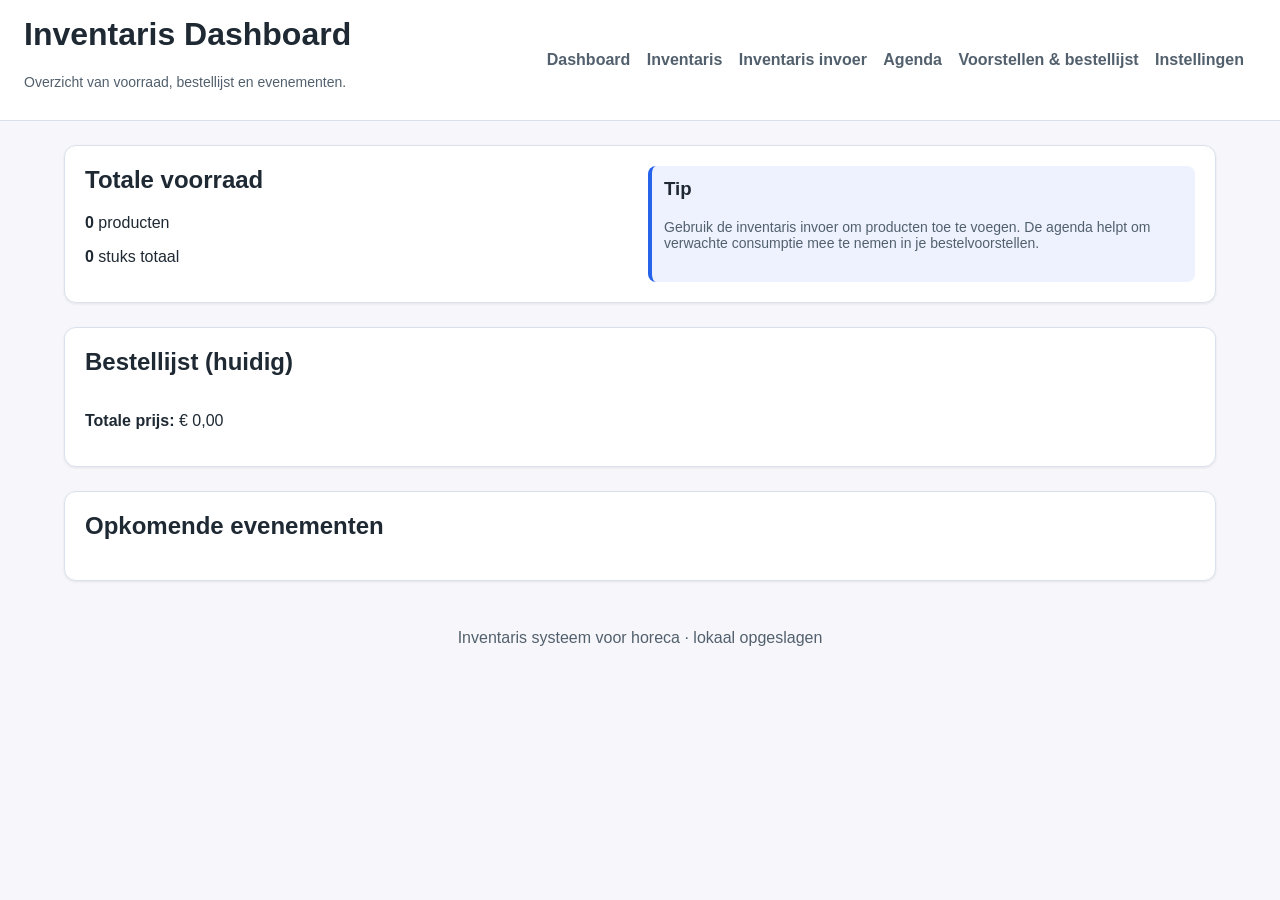
<file: index.html>
<!DOCTYPE html>
<html lang="nl">
  <head>
    <meta charset="UTF-8" />
    <meta name="viewport" content="width=device-width, initial-scale=1.0" />
    <title>Horeca Inventaris Dashboard</title>
    <link rel="stylesheet" href="styles.css" />
  </head>
  <body data-page="dashboard">
    <header>
      <div>
        <h1>Inventaris Dashboard</h1>
        <p class="small">Overzicht van voorraad, bestellijst en evenementen.</p>
      </div>
      <nav>
        <a href="index.html" data-page="dashboard">Dashboard</a>
        <a href="inventory.html" data-page="inventory">Inventaris</a>
        <a href="inventory-entry.html" data-page="inventory-entry">Inventaris invoer</a>
        <a href="agenda.html" data-page="agenda">Agenda</a>
        <a href="orderlist.html" data-page="orderlist">Voorstellen &amp; bestellijst</a>
        <a href="settings.html" data-page="settings">Instellingen</a>
      </nav>
    </header>

    <main>
      <section class="grid-2">
        <div>
          <h2>Totale voorraad</h2>
          <p><strong id="product-count">0</strong> producten</p>
          <p><strong id="item-count">0</strong> stuks totaal</p>
        </div>
        <div class="notice">
          <h3>Tip</h3>
          <p class="small">
            Gebruik de inventaris invoer om producten toe te voegen. De agenda helpt om verwachte
            consumptie mee te nemen in je bestelvoorstellen.
          </p>
        </div>
      </section>

      <section>
        <h2>Bestellijst (huidig)</h2>
        <div id="orderlist-items" class="card-list"></div>
        <p><strong>Totale prijs:</strong> <span id="orderlist-total">€ 0,00</span></p>
      </section>

      <section>
        <h2>Opkomende evenementen</h2>
        <div id="event-list" class="card-list"></div>
      </section>
    </main>

    <footer>Inventaris systeem voor horeca · lokaal opgeslagen</footer>
    <script src="./app.js" defer></script>
  </body>
</html>
</file>
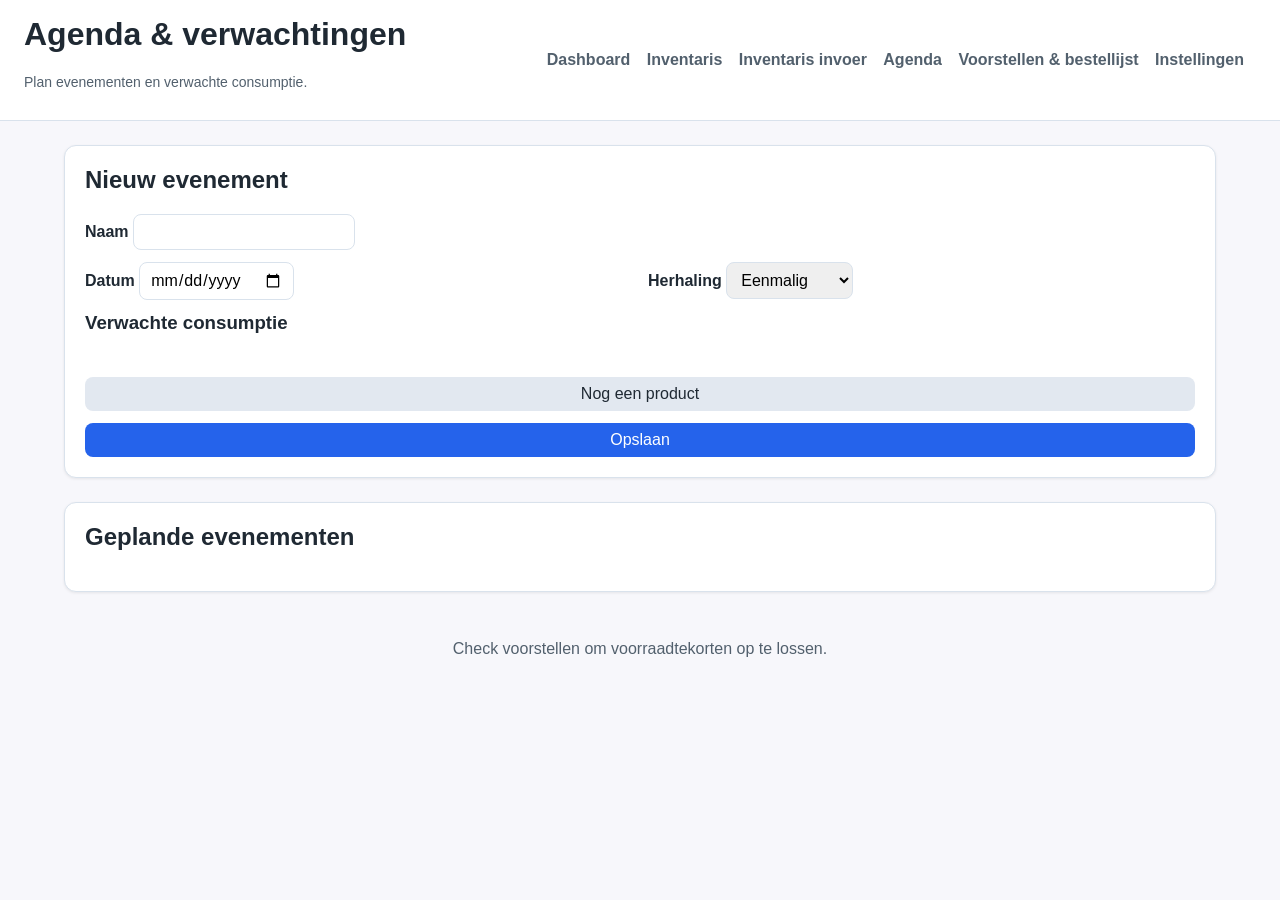
<file: agenda.html>
<!DOCTYPE html>
<html lang="nl">
  <head>
    <meta charset="UTF-8" />
    <meta name="viewport" content="width=device-width, initial-scale=1.0" />
    <title>Agenda</title>
    <link rel="stylesheet" href="styles.css" />
  </head>
  <body data-page="agenda">
    <header>
      <div>
        <h1>Agenda &amp; verwachtingen</h1>
        <p class="small">Plan evenementen en verwachte consumptie.</p>
      </div>
      <nav>
        <a href="index.html" data-page="dashboard">Dashboard</a>
        <a href="inventory.html" data-page="inventory">Inventaris</a>
        <a href="inventory-entry.html" data-page="inventory-entry">Inventaris invoer</a>
        <a href="agenda.html" data-page="agenda">Agenda</a>
        <a href="orderlist.html" data-page="orderlist">Voorstellen &amp; bestellijst</a>
        <a href="settings.html" data-page="settings">Instellingen</a>
      </nav>
    </header>

    <main>
      <section>
        <h2>Nieuw evenement</h2>
        <form id="agenda-form">
          <div>
            <label for="event-name">Naam</label>
            <input id="event-name" name="name" required />
          </div>
          <div class="grid-2">
            <div>
              <label for="event-date">Datum</label>
              <input id="event-date" name="date" type="date" required />
            </div>
            <div>
              <label for="event-repeat">Herhaling</label>
              <select id="event-repeat" name="repeat">
                <option value="Eenmalig">Eenmalig</option>
                <option value="Wekelijks">Wekelijks</option>
                <option value="Maandelijks">Maandelijks</option>
              </select>
            </div>
          </div>

          <h3>Verwachte consumptie</h3>
          <div id="agenda-items" class="card-list"></div>
          <button type="button" class="secondary" id="add-agenda-item">Nog een product</button>
          <button type="submit">Opslaan</button>
        </form>
      </section>

      <section>
        <h2>Geplande evenementen</h2>
        <div id="agenda-list" class="card-list"></div>
      </section>
    </main>

    <footer>Check voorstellen om voorraadtekorten op te lossen.</footer>
    <script src="./app.js" defer></script>
  </body>
</html>
</file>
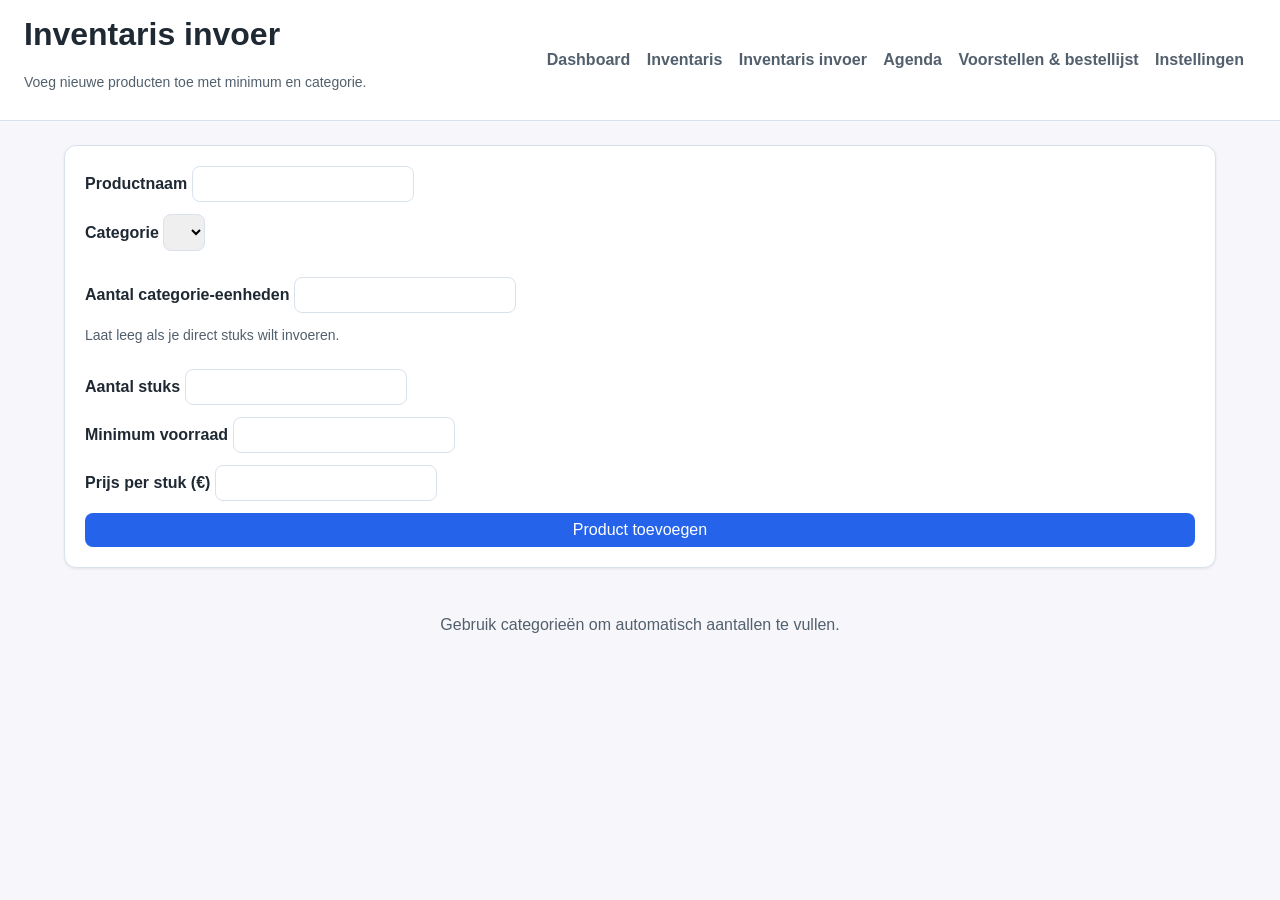
<file: inventory-entry.html>
<!DOCTYPE html>
<html lang="nl">
  <head>
    <meta charset="UTF-8" />
    <meta name="viewport" content="width=device-width, initial-scale=1.0" />
    <title>Inventaris invoer</title>
    <link rel="stylesheet" href="styles.css" />
  </head>
  <body data-page="inventory-entry">
    <header>
      <div>
        <h1>Inventaris invoer</h1>
        <p class="small">Voeg nieuwe producten toe met minimum en categorie.</p>
      </div>
      <nav>
        <a href="index.html" data-page="dashboard">Dashboard</a>
        <a href="inventory.html" data-page="inventory">Inventaris</a>
        <a href="inventory-entry.html" data-page="inventory-entry">Inventaris invoer</a>
        <a href="agenda.html" data-page="agenda">Agenda</a>
        <a href="orderlist.html" data-page="orderlist">Voorstellen &amp; bestellijst</a>
        <a href="settings.html" data-page="settings">Instellingen</a>
      </nav>
    </header>

    <main>
      <section>
        <form id="inventory-form">
          <div>
            <label for="name">Productnaam</label>
            <input id="name" name="name" required />
          </div>
          <div>
            <label for="category">Categorie</label>
            <select id="category" name="category"></select>
            <p id="category-helper" class="small"></p>
          </div>
          <div>
            <label for="category-units">Aantal categorie-eenheden</label>
            <input id="category-units" type="number" min="0" step="1" />
            <p class="small">Laat leeg als je direct stuks wilt invoeren.</p>
          </div>
          <div>
            <label for="quantity">Aantal stuks</label>
            <input id="quantity" name="quantity" type="number" min="0" step="1" required />
          </div>
          <div>
            <label for="min">Minimum voorraad</label>
            <input id="min" name="min" type="number" min="0" step="1" required />
          </div>
          <div>
            <label for="price">Prijs per stuk (€)</label>
            <input id="price" name="price" type="number" min="0" step="0.01" />
          </div>
          <button type="submit">Product toevoegen</button>
        </form>
      </section>
    </main>

    <footer>Gebruik categorieën om automatisch aantallen te vullen.</footer>
    <script src="./app.js" defer></script>
  </body>
</html>
</file>
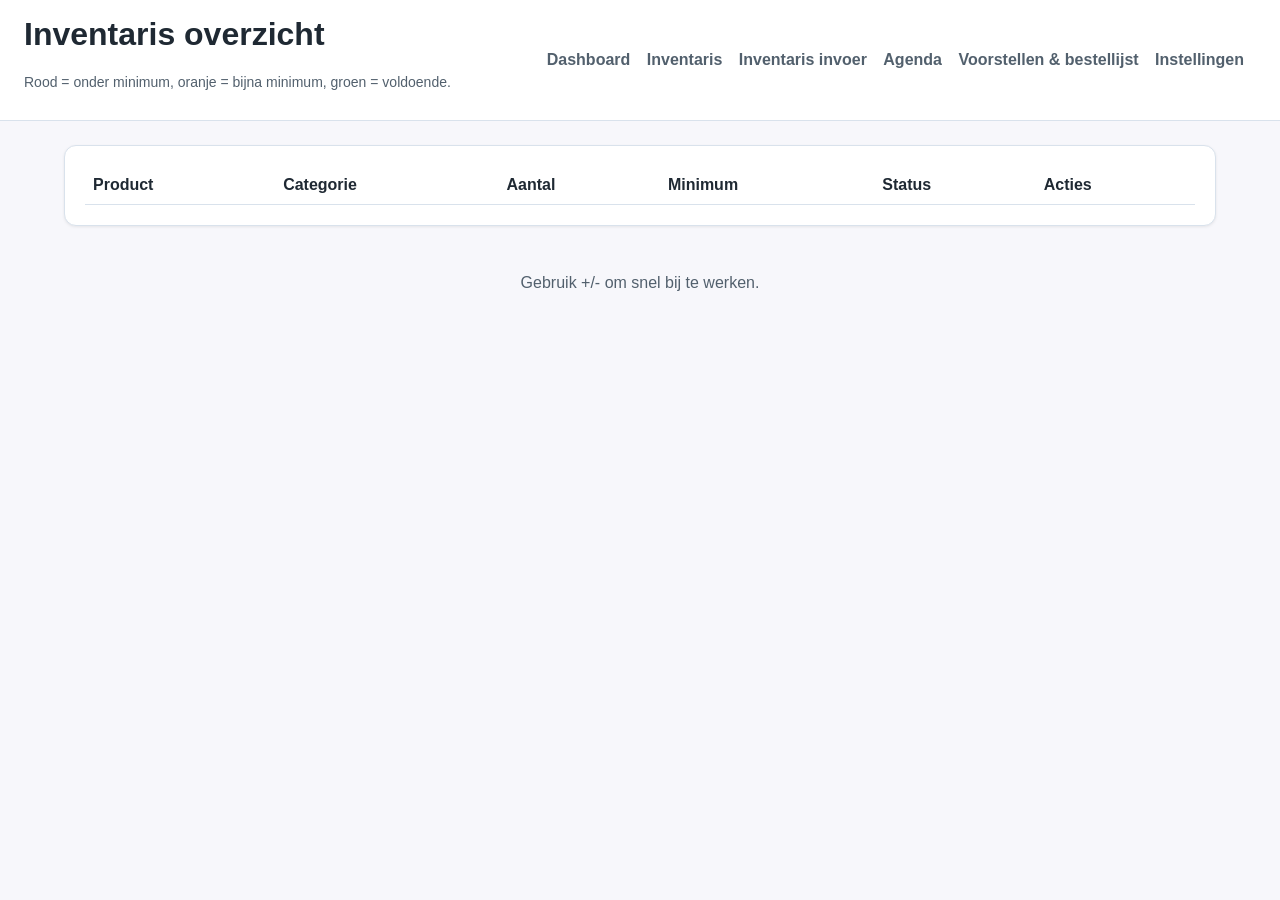
<file: inventory.html>
<!DOCTYPE html>
<html lang="nl">
  <head>
    <meta charset="UTF-8" />
    <meta name="viewport" content="width=device-width, initial-scale=1.0" />
    <title>Inventaris overzicht</title>
    <link rel="stylesheet" href="styles.css" />
  </head>
  <body data-page="inventory">
    <header>
      <div>
        <h1>Inventaris overzicht</h1>
        <p class="small">Rood = onder minimum, oranje = bijna minimum, groen = voldoende.</p>
      </div>
      <nav>
        <a href="index.html" data-page="dashboard">Dashboard</a>
        <a href="inventory.html" data-page="inventory">Inventaris</a>
        <a href="inventory-entry.html" data-page="inventory-entry">Inventaris invoer</a>
        <a href="agenda.html" data-page="agenda">Agenda</a>
        <a href="orderlist.html" data-page="orderlist">Voorstellen &amp; bestellijst</a>
        <a href="settings.html" data-page="settings">Instellingen</a>
      </nav>
    </header>

    <main>
      <section>
        <table class="table">
          <thead>
            <tr>
              <th>Product</th>
              <th>Categorie</th>
              <th>Aantal</th>
              <th>Minimum</th>
              <th>Status</th>
              <th>Acties</th>
            </tr>
          </thead>
          <tbody id="inventory-body"></tbody>
        </table>
      </section>
    </main>

    <footer>Gebruik +/- om snel bij te werken.</footer>
    <script src="./app.js" defer></script>
  </body>
</html>
</file>
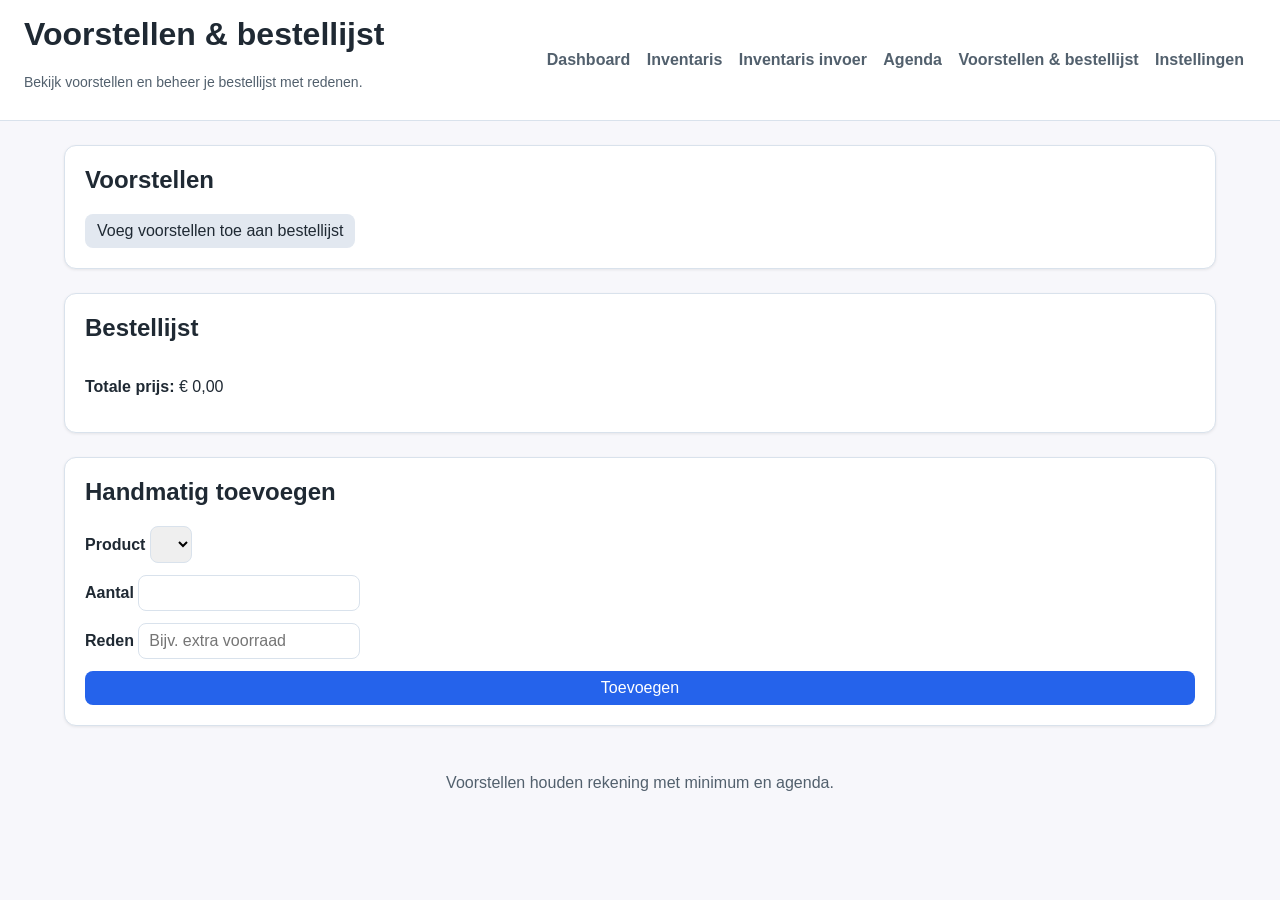
<file: orderlist.html>
<!DOCTYPE html>
<html lang="nl">
  <head>
    <meta charset="UTF-8" />
    <meta name="viewport" content="width=device-width, initial-scale=1.0" />
    <title>Voorstellen &amp; bestellijst</title>
    <link rel="stylesheet" href="styles.css" />
  </head>
  <body data-page="orderlist">
    <header>
      <div>
        <h1>Voorstellen &amp; bestellijst</h1>
        <p class="small">Bekijk voorstellen en beheer je bestellijst met redenen.</p>
      </div>
      <nav>
        <a href="index.html" data-page="dashboard">Dashboard</a>
        <a href="inventory.html" data-page="inventory">Inventaris</a>
        <a href="inventory-entry.html" data-page="inventory-entry">Inventaris invoer</a>
        <a href="agenda.html" data-page="agenda">Agenda</a>
        <a href="orderlist.html" data-page="orderlist">Voorstellen &amp; bestellijst</a>
        <a href="settings.html" data-page="settings">Instellingen</a>
      </nav>
    </header>

    <main>
      <section>
        <h2>Voorstellen</h2>
        <div id="suggestions" class="card-list"></div>
        <button id="apply-suggestions" class="secondary">Voeg voorstellen toe aan bestellijst</button>
      </section>

      <section>
        <h2>Bestellijst</h2>
        <div id="orderlist" class="card-list"></div>
        <p><strong>Totale prijs:</strong> <span id="orderlist-total">€ 0,00</span></p>
      </section>

      <section>
        <h2>Handmatig toevoegen</h2>
        <form id="order-form">
          <div>
            <label for="order-product">Product</label>
            <select id="order-product" name="order-product" required></select>
          </div>
          <div>
            <label for="order-quantity">Aantal</label>
            <input id="order-quantity" name="order-quantity" type="number" min="1" step="1" required />
          </div>
          <div>
            <label for="order-reason">Reden</label>
            <input id="order-reason" name="order-reason" placeholder="Bijv. extra voorraad" />
          </div>
          <button type="submit">Toevoegen</button>
        </form>
      </section>
    </main>

    <footer>Voorstellen houden rekening met minimum en agenda.</footer>
    <script src="./app.js" defer></script>
  </body>
</html>
</file>
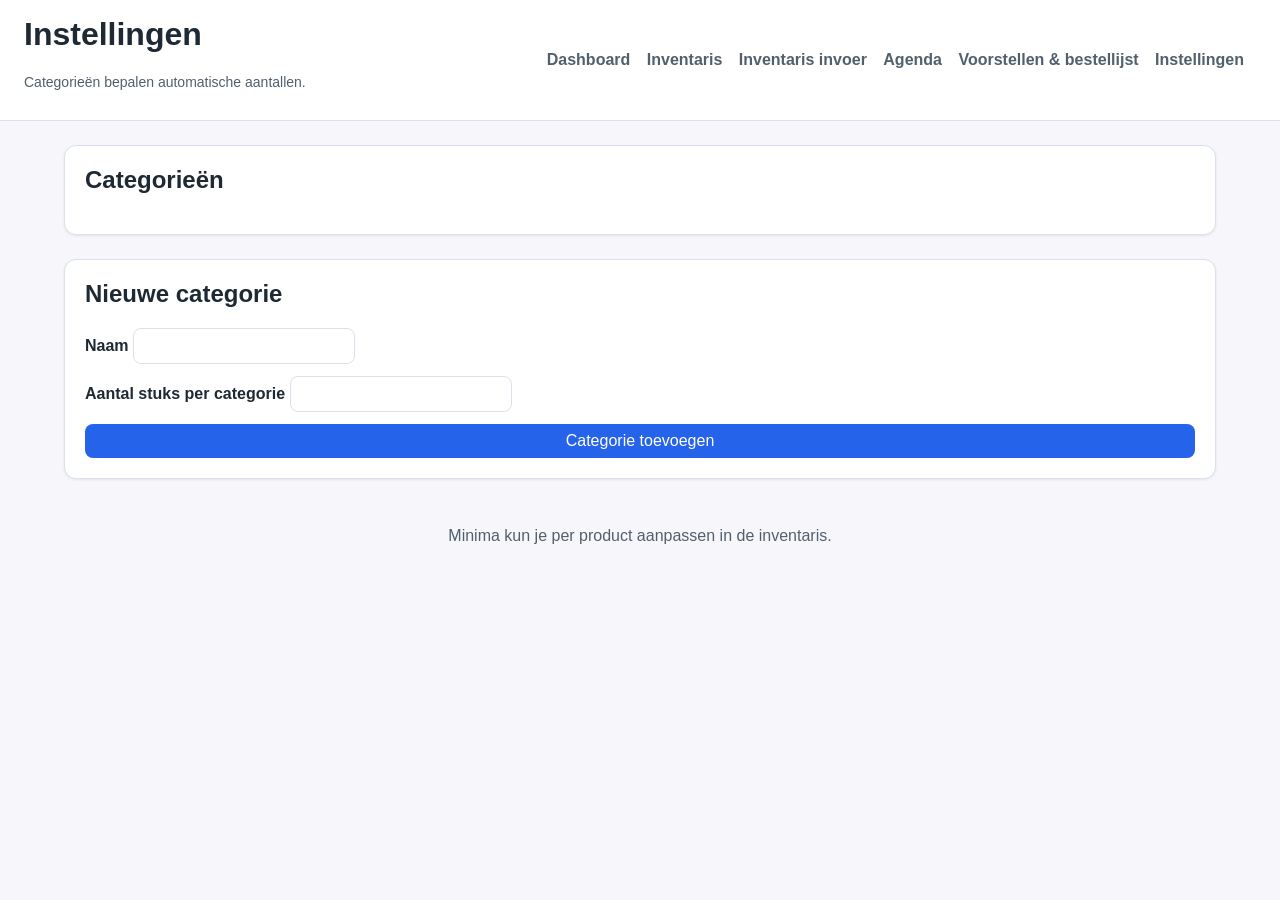
<file: settings.html>
<!DOCTYPE html>
<html lang="nl">
  <head>
    <meta charset="UTF-8" />
    <meta name="viewport" content="width=device-width, initial-scale=1.0" />
    <title>Instellingen</title>
    <link rel="stylesheet" href="styles.css" />
  </head>
  <body data-page="settings">
    <header>
      <div>
        <h1>Instellingen</h1>
        <p class="small">Categorieën bepalen automatische aantallen.</p>
      </div>
      <nav>
        <a href="index.html" data-page="dashboard">Dashboard</a>
        <a href="inventory.html" data-page="inventory">Inventaris</a>
        <a href="inventory-entry.html" data-page="inventory-entry">Inventaris invoer</a>
        <a href="agenda.html" data-page="agenda">Agenda</a>
        <a href="orderlist.html" data-page="orderlist">Voorstellen &amp; bestellijst</a>
        <a href="settings.html" data-page="settings">Instellingen</a>
      </nav>
    </header>

    <main>
      <section>
        <h2>Categorieën</h2>
        <div id="category-list" class="card-list"></div>
      </section>

      <section>
        <h2>Nieuwe categorie</h2>
        <form id="category-form">
          <div>
            <label for="category-name">Naam</label>
            <input id="category-name" name="name" required />
          </div>
          <div>
            <label for="category-multiplier">Aantal stuks per categorie</label>
            <input id="category-multiplier" name="multiplier" type="number" min="1" step="1" required />
          </div>
          <button type="submit">Categorie toevoegen</button>
        </form>
      </section>
    </main>

    <footer>Minima kun je per product aanpassen in de inventaris.</footer>
    <script src="./app.js" defer></script>
  </body>
</html>
</file>
<file: styles.css>
:root {
  color-scheme: light;
  font-family: "Segoe UI", Tahoma, Geneva, Verdana, sans-serif;
  --bg: #f7f7fb;
  --card: #ffffff;
  --text: #1f2933;
  --muted: #52606d;
  --accent: #2563eb;
  --border: #d9e2ec;
  --ok: #1a7f37;
  --warn: #b45309;
  --danger: #b42318;
}

* {
  box-sizing: border-box;
}

body {
  margin: 0;
  background: var(--bg);
  color: var(--text);
}

header {
  background: var(--card);
  border-bottom: 1px solid var(--border);
  padding: 16px 24px;
  display: flex;
  flex-wrap: wrap;
  align-items: center;
  justify-content: space-between;
  gap: 12px;
}

nav a {
  margin-right: 12px;
  text-decoration: none;
  color: var(--muted);
  font-weight: 600;
}

nav a.active {
  color: var(--accent);
}

main {
  padding: 24px;
  max-width: 1200px;
  margin: 0 auto;
  display: grid;
  gap: 24px;
}

section {
  background: var(--card);
  border: 1px solid var(--border);
  border-radius: 12px;
  padding: 20px;
  box-shadow: 0 1px 3px rgba(0, 0, 0, 0.08);
}

h1, h2, h3 {
  margin-top: 0;
}

.grid-2 {
  display: grid;
  grid-template-columns: repeat(auto-fit, minmax(260px, 1fr));
  gap: 16px;
}

.table {
  width: 100%;
  border-collapse: collapse;
}

.table th,
.table td {
  text-align: left;
  padding: 10px 8px;
  border-bottom: 1px solid var(--border);
}

.badge {
  display: inline-flex;
  padding: 4px 10px;
  border-radius: 999px;
  font-size: 12px;
  font-weight: 600;
}

.badge.ok {
  background: #e6f4ea;
  color: var(--ok);
}

.badge.warn {
  background: #fff7ed;
  color: var(--warn);
}

.badge.danger {
  background: #fef2f2;
  color: var(--danger);
}

.status-ok {
  background: #f0fdf4;
}

.status-warn {
  background: #fff7ed;
}

.status-danger {
  background: #fef2f2;
}

button,
input,
select {
  font: inherit;
}

button {
  background: var(--accent);
  color: white;
  border: none;
  padding: 8px 12px;
  border-radius: 8px;
  cursor: pointer;
}

button.secondary {
  background: #e2e8f0;
  color: var(--text);
}

button.ghost {
  background: transparent;
  color: var(--accent);
  border: 1px solid var(--accent);
}

button.icon {
  padding: 4px 8px;
  border-radius: 6px;
}

form {
  display: grid;
  gap: 12px;
}

label {
  font-weight: 600;
}

input,
select {
  padding: 8px 10px;
  border: 1px solid var(--border);
  border-radius: 8px;
}

.small {
  font-size: 14px;
  color: var(--muted);
}

.inline-actions {
  display: inline-flex;
  gap: 6px;
  align-items: center;
}

.notice {
  border-left: 4px solid var(--accent);
  padding: 12px;
  background: #eef2ff;
  border-radius: 8px;
}

.card-list {
  display: grid;
  gap: 12px;
}

.card {
  padding: 12px;
  border: 1px solid var(--border);
  border-radius: 10px;
  background: #fff;
}

.tag {
  display: inline-flex;
  gap: 6px;
  align-items: center;
  font-size: 12px;
  color: var(--muted);
}

footer {
  text-align: center;
  padding: 24px;
  color: var(--muted);
}
</file>
